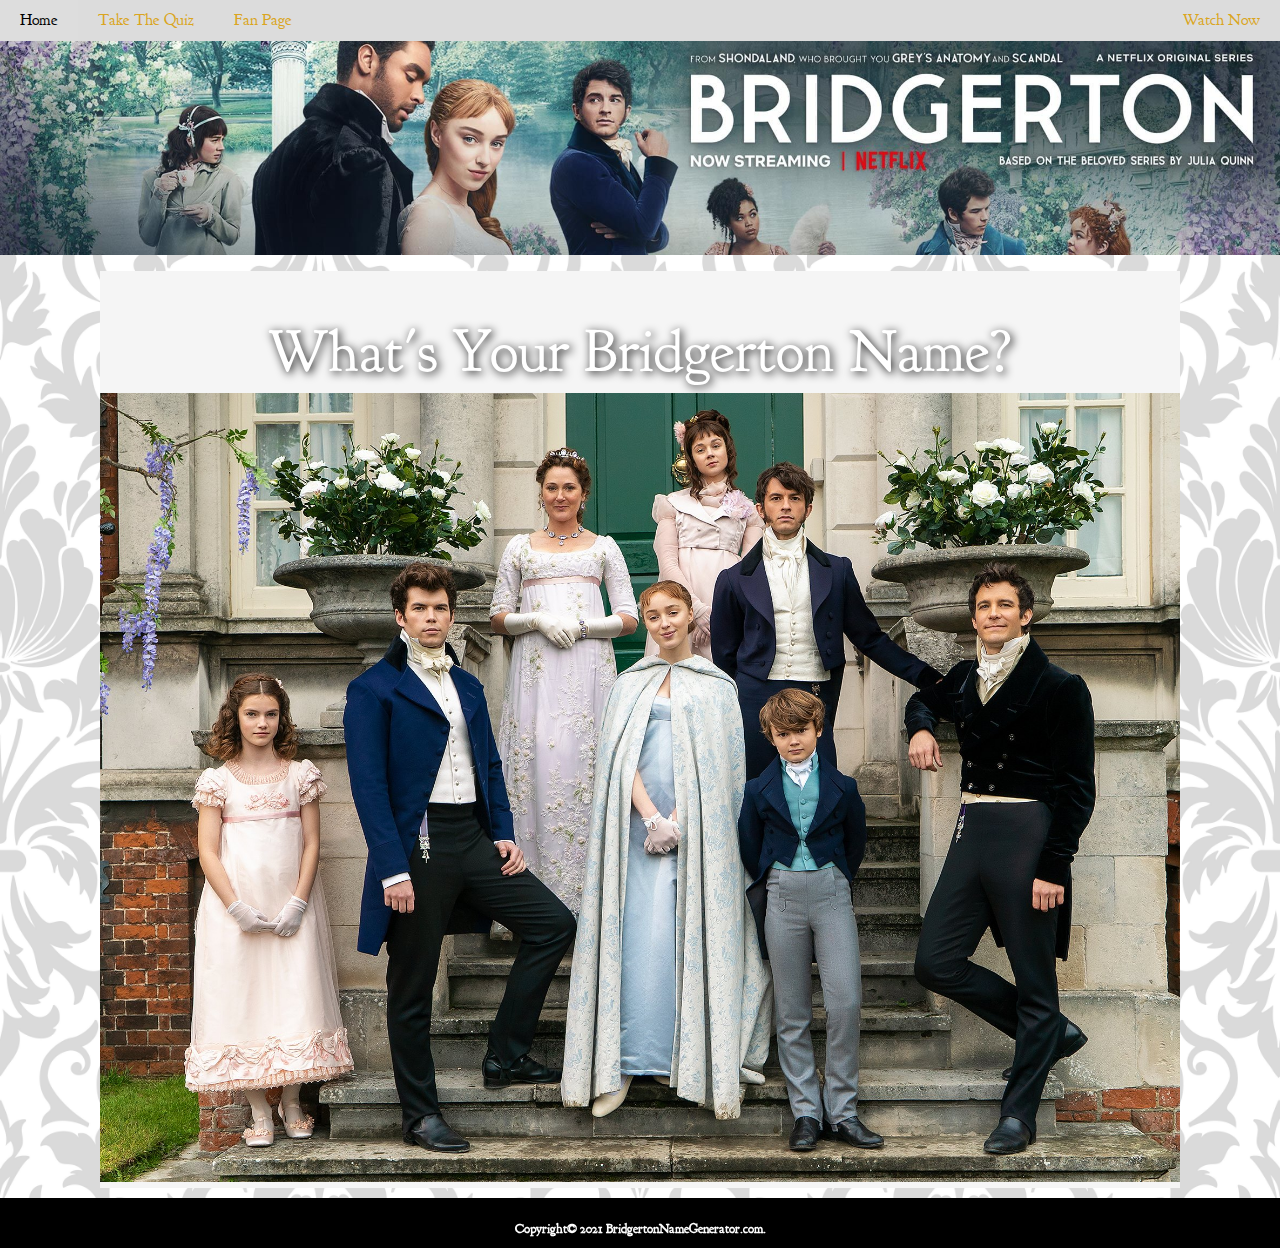
<file: index.html>
<!DOCTYPE html>
<html lang="en">

<head>
    <meta charset="UTF-8">
    <meta name="viewport" content="width=device-width, initial-scale=1.0">
    <title>Bridgerton Name</title>
    <link rel="stylesheet" href="style.css" />
    <link rel="preconnect" href="https://fonts.gstatic.com"> 
    <link href="https://fonts.googleapis.com/css2?family=Goudy+Bookletter+1911&family=Lovers+Quarrel&display=swap" rel="stylesheet">
    <link href="form.html">
</head>

<body>
    <!-- header finish -->
    <header>
        <nav class="topnav">
            <a href="index.html">Home</a>
            <a href="form.html">Take The Quiz</a>
            <a href="https://www.instagram.com/bridgertonnetflix/?hl=en">Fan Page</a>
            <a href="https://www.netflix.com/title/80232398" style="float:right">Watch Now</a>
        </nav>
    </header>
    <!-- insert banner -->
    <div class="banner">
        <img id="banner" src="img/banner.jpg">
    </div>
    <!-- insert content -->
        <div class="container">
            <h1>What's Your Bridgerton Name?</h1>
            <img id="poster" src="img/brdg.jpg">
        </div>
        <!-- footer -->
        <div class="footer">
            <h5>Copyright© 2021 BridgertonNameGenerator.com.</h5>
        </div>
    <script src="script.js"></script>
</body>

</html>
</file>
<file: style.css>
body {
    margin: 0;
    padding: 0;
    font-family: 'Goudy Bookletter 1911', serif;
    text-align: center;
    background-image: url(img/1129.jpg);
    background-size: 100%;
}

header {
    overflow: hidden;
    background-color: gainsboro;
    position: -webkit-sticky;
    position: sticky;
    top: 0;
}

.topnav {
    display: inline;
  }
  
.topnav a {
    float: left;
    color: goldenrod;
    text-align: center;
    margin: 0;
    padding: 10px 20px;
    text-decoration-line: none;
    list-style-type: none;
}
  
.topnav a:hover {
    background-color: #ddd;
    color: black;
}
/* isi */

#banner {
    max-width: 100%;
    height: auto;
}

.container {
    position: relative;
    overflow: hidden;
    margin: 10px 100px;
    text-align: center;
    background-color: whitesmoke;
}

h1 {
    font-size: 60px;
    font-weight: 100;
    padding: 0px 20px;
    text-align: center;
    margin-bottom: 0;
    color: white;
    text-shadow: 2px 2px 10px black;
}

#poster {
    max-width: 100%;
    height: auto;
    margin-top: 0;
}

/* footer */

.footer {
    background-color: black;
    text-align: center;
    overflow: hidden;
    left: 0;
    bottom: 0;
    width: 100%;
    height: 50px;
}

.footer h5 {
    color: white;
    position: relative;
    height: 50%;
}
</file>
